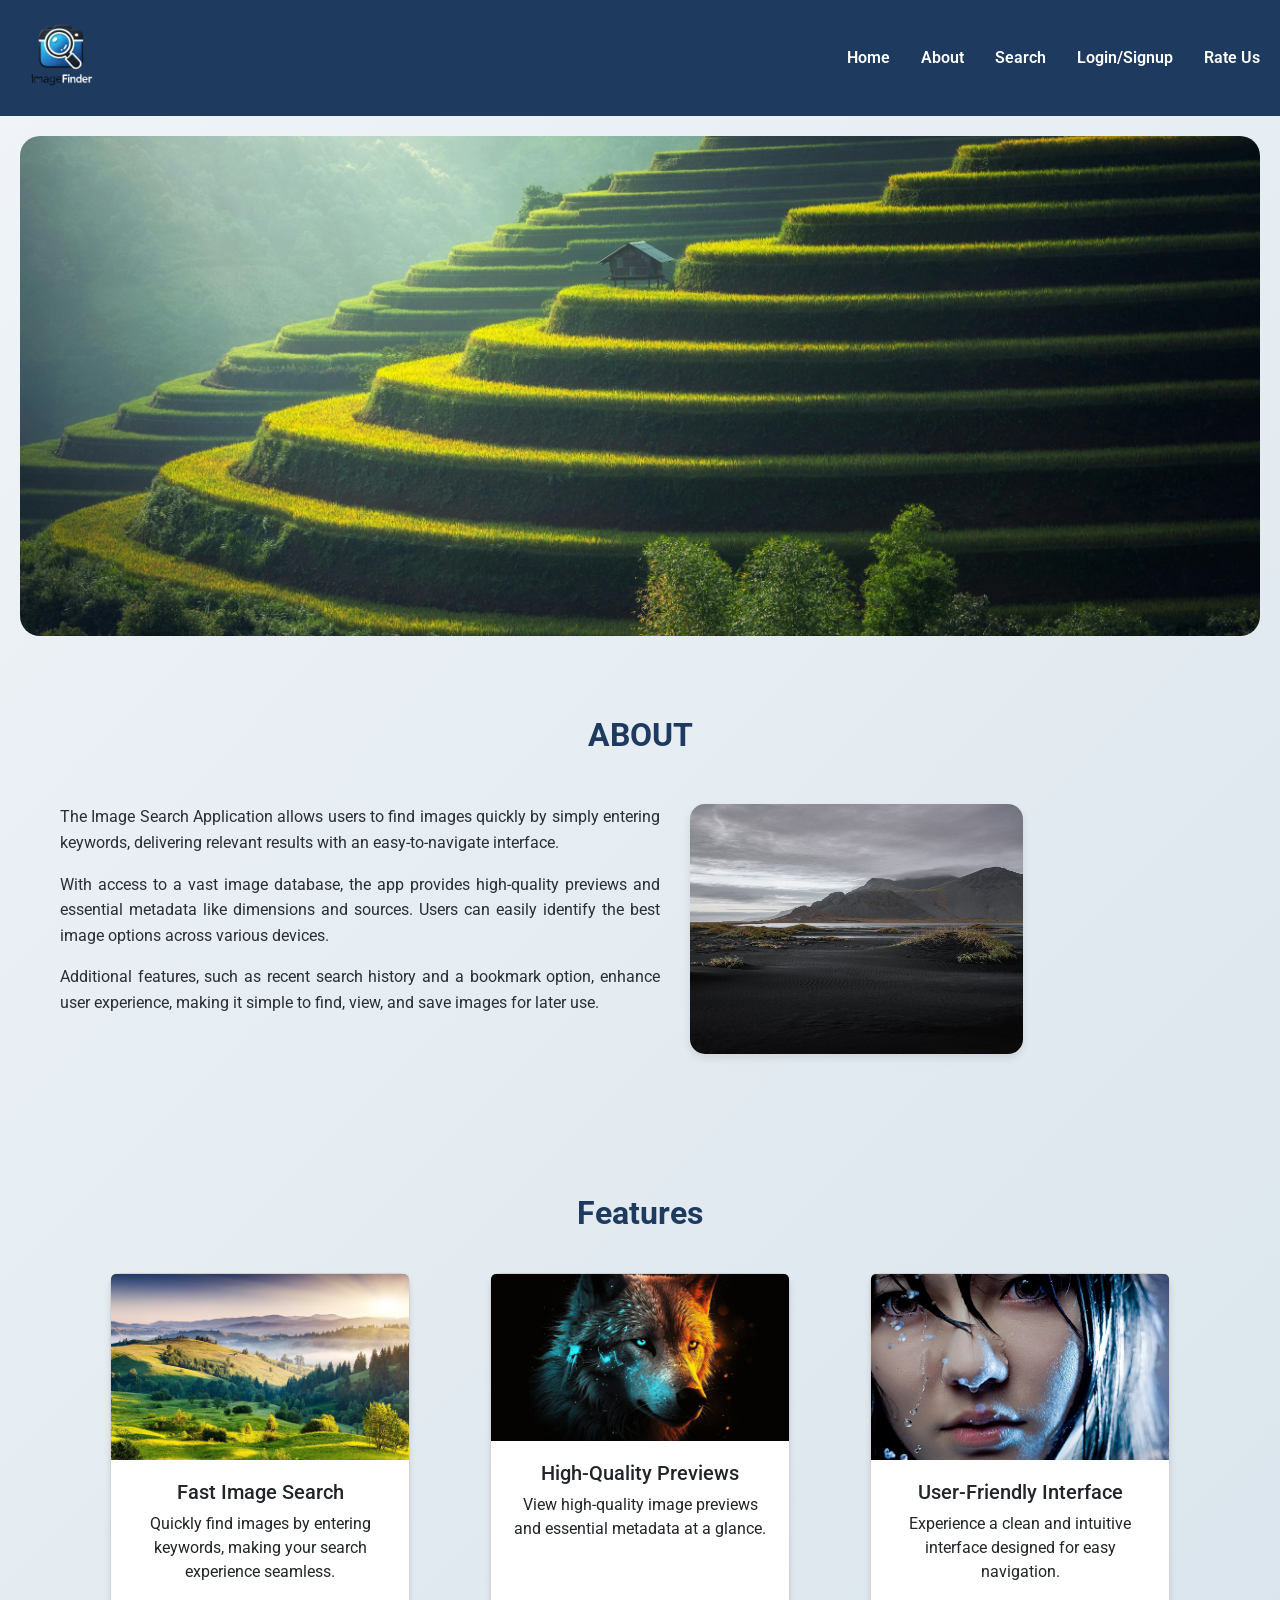
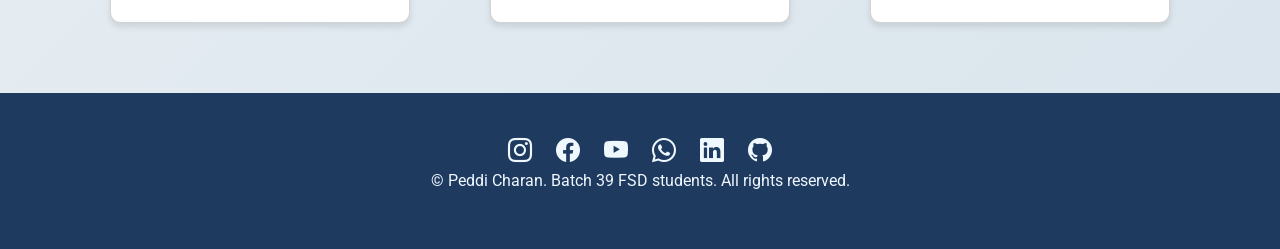
<file: index.html>
<!DOCTYPE html>
<html lang="en">
<head>
    <meta charset="UTF-8" />
    <meta name="viewport" content="width=device-width, initial-scale=1.0" />
    <meta http-equiv="X-UA-Compatible" content="ie=edge" />
    <title>Image Search Application</title>
    <link href="https://cdn.jsdelivr.net/npm/bootstrap@5.2.3/dist/css/bootstrap.min.css" rel="stylesheet"
    integrity="sha384-rbsA2VBKQhggwzxH7pPCaAqO46MgnOM80zW1RWuH61DGLwZJEdK2Kadq2F9CUG65" crossorigin="anonymous" />
    <script src="https://cdn.jsdelivr.net/npm/bootstrap@5.2.3/dist/js/bootstrap.bundle.min.js" 
    integrity="sha384-kenU1KFdBIe4zVF0s0G1M5b4hcpxyD9F7jL+jjXkk+Q2h455rYXK/7HAuoJl+0I4" 
    crossorigin="anonymous"></script>

<link href="https://cdn.jsdelivr.net/npm/bootstrap@5.2.3/dist/css/bootstrap.min.css" rel="stylesheet" />
<link rel="stylesheet" href="https://cdn.jsdelivr.net/npm/bootstrap-icons@1.11.3/font/bootstrap-icons.min.css">
    <link rel="stylesheet" href="index.css" />
    <link href="https://fonts.googleapis.com/css2?family=Roboto:wght@400;500&display=swap" rel="stylesheet"/>
</head>
<body>
    <nav class="navbar navbar-expand-lg custom">
        <div class="container-fluid">
            <a href="#" class="navbar-logo">
                <img src="Images/Logo.jpg" class="navbar-logo" alt="Website Logo">
            </a>
            <button class="navbar-toggler" type="button" data-bs-toggle="collapse" data-bs-target="#navbarNav"
                    aria-controls="navbarNav" aria-expanded="false" aria-label="Toggle navigation">
                <span class="navbar-toggler-icon"></span>
            </button>
            <div class="collapse navbar-collapse" id="navbarNav">
                <ul class="navbar-nav ms-auto">
                    <li class="nav-item"><a class="nav-link" href="index.html">Home</a></li>
                    <li class="nav-item"><a class="nav-link" href="#About">About</a></li>
                    <li class="nav-item"><a class="nav-link" href="javascript:void(0);" onclick="openPopup()">Search</a></li>
                    <li class="nav-item">
                        <a class="nav-link" href="javascript:void(0);" id="authLink" onclick="handleAuth()">Login/Signup</a>
                    </li>
                    <li class="nav-item"><a class="nav-link" href="javascript:void(0);" onclick="openReviewPopup()">Rate Us</a></li>
                </ul>
            </div>
        </div>
    </nav>
    

<main>
    <!-- Image Slider Section -->
    <section class="image-slider">
        <div class="auto-slideshow">
            <img src="Images/Image1.jpg" alt="Image 1">
            <img src="Images/Image2.jpg" alt="Image 2">
            <img src="Images/Image3.jpg" alt="Image 3">
            <img src="Images/Image4.jpg" alt="Image 4">
            <img src="Images/Image5.jpg" alt="Image5">
        </div>
    </section>

    <!-- About Section -->
    <section id="About" class="about-section">
        <h1>ABOUT</h1>
        <div class="about-content">
            <div class="about-text">
                <p>The Image Search Application allows users to find images quickly by simply entering keywords, delivering relevant results with an easy-to-navigate interface.</p>
                <p>With access to a vast image database, the app provides high-quality previews and essential metadata like dimensions and sources. Users can easily identify the best image options across various devices.</p>
                <p>Additional features, such as recent search history and a bookmark option, enhance user experience, making it simple to find, view, and save images for later use.</p>
            </div>
          <div class="about-image">
                <img src="Images/Mountains.avif" alt="Mountains">
            </div>
        </div>
    </section>

    <!-- Features Section -->
    <section class="features-section">
        <h2>Features</h2>
        <div class="container">
            <div class="row">
                <div class="col-md-4">
                    <div class="card feature-card">
                        <img src="Images/Info2.jpg" class="card-img-top" alt="Feature 1">
                        <div class="card-body">
                            <h5 class="card-title">Fast Image Search</h5>
                            <p class="card-text">Quickly find images by entering keywords, making your search experience seamless.</p>
                        </div>
                    </div>
                </div>
                <div class="col-md-4">
                    <div class="card feature-card">
                        <img src="Images/Info1.jpg" class="card-img-top" alt="Feature 2">
                        <div class="card-body">
                            <h5 class="card-title">High-Quality Previews</h5>
                            <p class="card-text">View high-quality image previews and essential metadata at a glance.</p>
                        </div>
                    </div>
                </div>
                <div class="col-md-4">
                    <div class="card feature-card">
                        <img src="Images/Info3.jpg" class="card-img-top" alt="Feature 3">
                        <div class="card-body">
                            <h5 class="card-title">User-Friendly Interface</h5>
                            <p class="card-text">Experience a clean and intuitive interface designed for easy navigation.</p>
                        </div>
                    </div>
                </div>
            </div>
        </div>
        
    </section>
</main>

<footer class="footer">
    <div class="social-icons">
        <i class="bi bi-instagram"></i>
        <i class="bi bi-facebook"></i>
        <i class="bi bi-youtube"></i>
        <i class="bi bi-whatsapp"></i>
        <i class="bi bi-linkedin"></i>
        <i class="bi bi-github"></i>
    </div>
    <p>&copy; Peddi Charan. Batch 39 FSD students. All rights reserved.</p>
</footer>

<!-- Popup Container -->
<div class="popup-container" id="popupContainer">
    <div class="popup" id="popup">
        <h2>To access this website, you need to log in</h2>
        <a href="signup.html"><button type="submit">Login</button></a>
        <button type="button" onclick="closePopup()">Cancel</button>
    </div>
</div>


<!-- Review Popup Modal -->
<div id="reviewPopup" class="popup-modal">
    <div class="popup-content">
        <span class="close" onclick="closeReviewPopup()">&times;</span>
        <h2>Rate Us</h2>
        <div class="review-container">
            <div class="stars" id="starRating">
                <span class="star" data-value="1">&#9733;</span>
                <span class="star" data-value="2">&#9733;</span>
                <span class="star" data-value="3">&#9733;</span>
                <span class="star" data-value="4">&#9733;</span>
                <span class="star" data-value="5">&#9733;</span>
            </div>
            <textarea id="reviewText" rows="4" placeholder="Write your review..."></textarea>
            <button id="submitReview" onclick="submitReview()">Submit</button>
            <div id="thankYouMessage" class="thank-you-message" style="display: none;">
                Thank you for your feedback! <button onclick="closeThankYou()">OK</button>
            </div>
        </div>
    </div>
</div>
<script src="index.js"></script>
<script src="https://cdn.jsdelivr.net/npm/bootstrap@5.2.3/dist/js/bootstrap.bundle.min.js" integrity="sha384-wtGuE99nGBH21QwJ7yZ2IM1clWfWvT54zE26tZW0U5Fep04h7y47Wh7W6m1zPmXa" crossorigin="anonymous"></script>

</body>
</html>
</file>
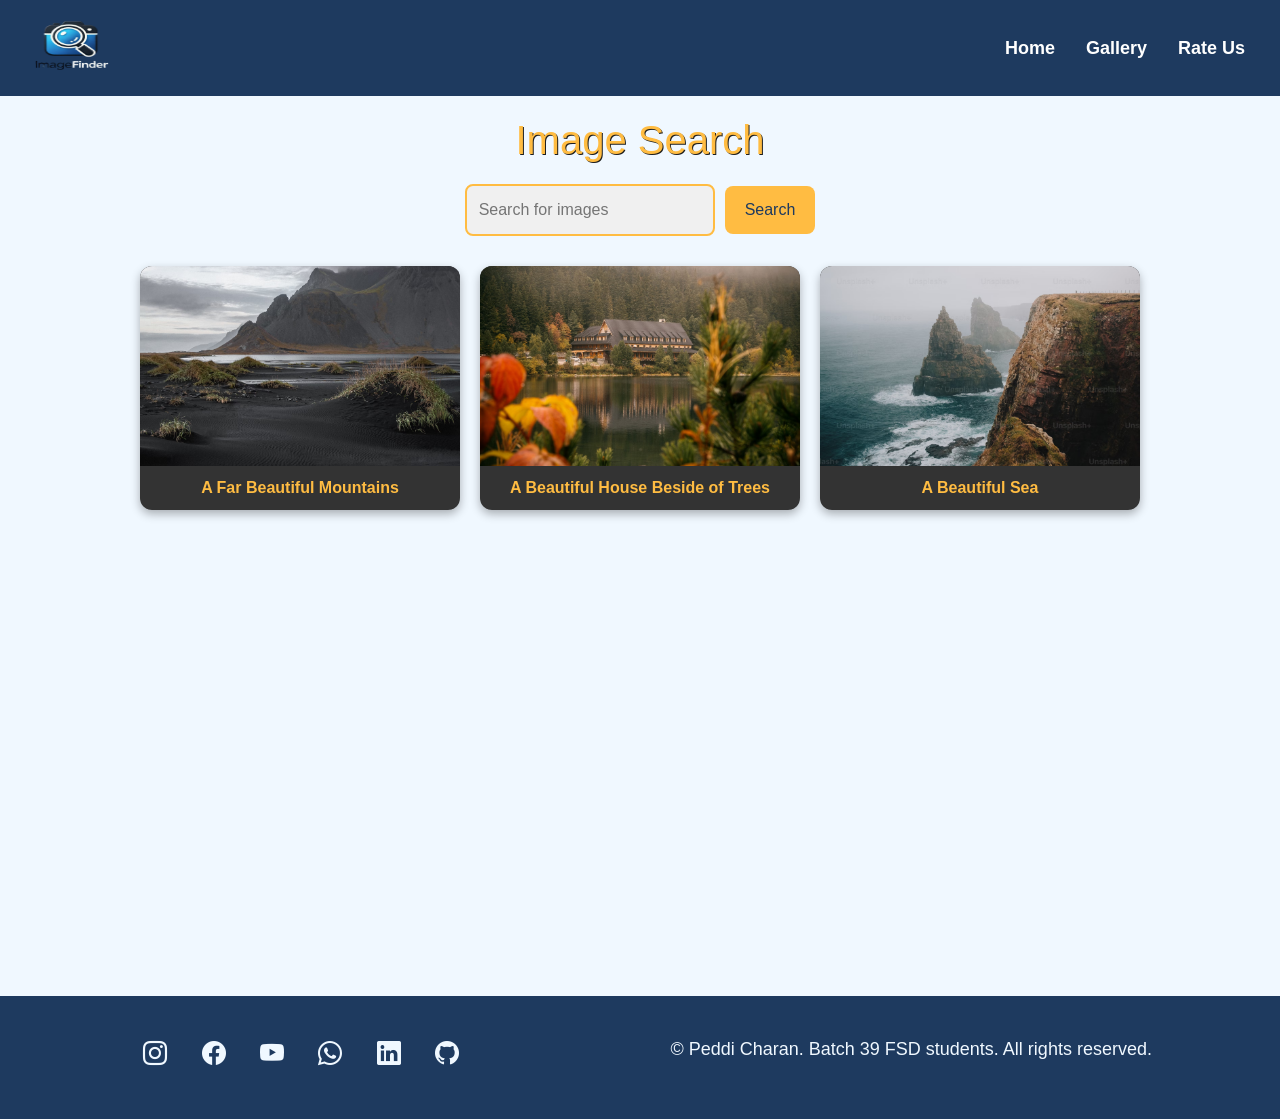
<file: Search.html>
<!DOCTYPE html>
<html lang="en">
<head>
    <meta charset="UTF-8">
    <meta name="viewport" content="width=device-width, initial-scale=1.0">
    <title>Image Search</title>
    <link href="https://cdn.jsdelivr.net/npm/bootstrap@5.2.3/dist/css/bootstrap.min.css" rel="stylesheet"
    integrity="sha384-rbsA2VBKQhggwzxH7pPCaAqO46MgnOM80zW1RWuH61DGLwZJEdK2Kadq2F9CUG65" crossorigin="anonymous" />
    <script src="https://cdn.jsdelivr.net/npm/bootstrap@5.2.3/dist/js/bootstrap.bundle.min.js" 
    integrity="sha384-kenU1KFdBIe4zVF0s0G1M5b4hcpxyD9F7jL+jjXkk+Q2h455rYXK/7HAuoJl+0I4" 
    crossorigin="anonymous"></script>

<link href="https://cdn.jsdelivr.net/npm/bootstrap@5.2.3/dist/css/bootstrap.min.css" rel="stylesheet" />
<link rel="stylesheet" href="https://cdn.jsdelivr.net/npm/bootstrap-icons@1.11.3/font/bootstrap-icons.min.css">
    <link rel="stylesheet" href="Search.css">
</head>
<body>
  <nav class="navbar navbar-expand-lg custom">
    <div class="container-fluid">
        <img src="Images/Logo.jpg" class="navbar-logo">
        <button class="navbar-toggler" type="button" data-bs-toggle="collapse" data-bs-target="#navbarNav"
                aria-controls="navbarNav" aria-expanded="false" aria-label="Toggle navigation">
            <span class="navbar-toggler-icon"></span>
        </button>
        <div class="collapse navbar-collapse" id="navbarNav">
            <ul class="navbar-nav ms-auto">
                <li class="nav-item">
                    <a class="nav-link" href="index.html">Home</a>
                </li>
                <li class="nav-item">
                    <a class="nav-link" href="Gallery.html">Gallery</a>
                </li>
                
                <li class="nav-item">
                    <a class="nav-link" href="#">Rate Us</a>
                </li>
            </ul>
        </div>
    </div>
</nav>
    <div class="container-fluid1">
     <h1>Image Search</h1>
     <form action="">
        <input type="text" id="search-input" placeholder="Search for images" />
        <button id="search-button">Search</button>
     </form>

     <div class="search-results">
        <div class="search-result">
            <img src="Images/Mountains.avif" alt="A Far Mountains"> 
            <a href="https://unsplash.com/photos/a-black-sand-beach-with-a-mountain-in-the-background-69_3Bxpmqeg" target="_blank">A Far Beautiful Mountains</a>
        </div>
        <div class="search-result">
            <img src="Images/Nature.avif" alt="A Beautiful House Beside of Trees"> 
            <a href="https://unsplash.com/photos/a-person-standing-in-front-of-a-body-of-water-66GYcgw0kPo" target="_blank">A Beautiful House Beside of Trees</a>
        </div>
        <div class="search-result">
            <img src="Images/Sea.avif" alt="A Beautiful Sea"> 
            <a href="https://unsplash.com/photos/a-person-standing-on-top-of-a-cliff-near-the-ocean-d7Qux1lq3gM" target="_blank">A Beautiful Sea </a>
        </div>
     </div>

     <button id="show-more-button">Show More</button>
    </div>
    <footer class="footer">
        <div class="social-icons">
          <i class="bi bi-instagram"></i>
          <i class="bi bi-facebook"></i>
          <i class="bi bi-youtube"></i>
          <i class="bi bi-whatsapp"></i>
          <i class="bi bi-linkedin"></i>
          <i class="bi bi-github"></i>
        </div>
        <p>&copy; Peddi Charan. Batch 39 FSD students. All rights reserved.</p>
      </footer>
</body>
<script src="Search.js"></script>
</html>
</file>
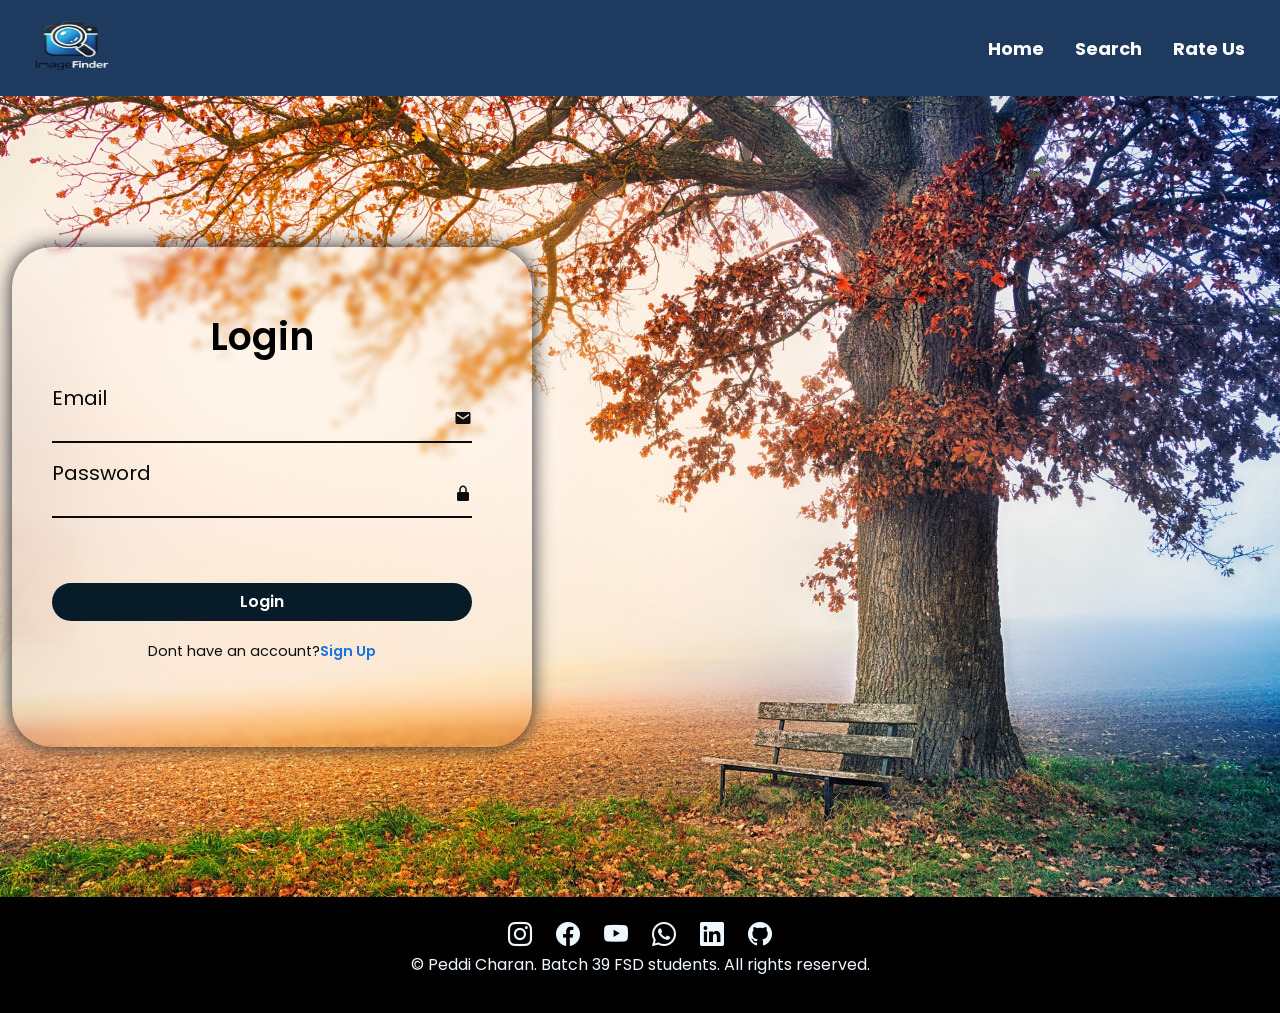
<file: signup.html>
<!DOCTYPE html>
<html lang="en">
  <head>
    <meta charset="UTF-8" />
    <meta name="viewport" content="width=device-width, initial-scale=1.0" />
    <title>Document</title>
    <link href="https://cdn.jsdelivr.net/npm/bootstrap@5.2.3/dist/css/bootstrap.min.css" rel="stylesheet"
    integrity="sha384-rbsA2VBKQhggwzxH7pPCaAqO46MgnOM80zW1RWuH61DGLwZJEdK2Kadq2F9CUG65" crossorigin="anonymous" />
    <script src="https://cdn.jsdelivr.net/npm/bootstrap@5.2.3/dist/js/bootstrap.bundle.min.js" 
    integrity="sha384-kenU1KFdBIe4zVF0s0G1M5b4hcpxyD9F7jL+jjXkk+Q2h455rYXK/7HAuoJl+0I4" 
    crossorigin="anonymous"></script>

<link href="https://cdn.jsdelivr.net/npm/bootstrap@5.2.3/dist/css/bootstrap.min.css" rel="stylesheet" />
<link rel="stylesheet" href="https://cdn.jsdelivr.net/npm/bootstrap-icons@1.11.3/font/bootstrap-icons.min.css">
    <link href="https://unpkg.com/boxicons@2.1.4/css/boxicons.min.css" rel="stylesheet"
    />
    <link rel="stylesheet" href="signup.css" />
  </head>
  <body>
    <!--Navigation Bar-->
    <nav class="navbar navbar-expand-lg custom">
      <div class="container-fluid">
          <img src="Images/Logo.jpg" class="navbar-logo">
          <button class="navbar-toggler" type="button" data-bs-toggle="collapse" data-bs-target="#navbarNav"
                  aria-controls="navbarNav" aria-expanded="false" aria-label="Toggle navigation">
              <span class="navbar-toggler-icon"></span>
          </button>
          <div class="collapse navbar-collapse" id="navbarNav">
              <ul class="navbar-nav ms-auto">
                  <li class="nav-item">
                      <a class="nav-link" href="index.html">Home</a>
                  </li>
                  <li class="nav-item">
                      <a class="nav-link" href="javascript:void(0);" onclick="openPopup()">Search</a>
                  </li>
                  <li class="nav-item"><a class="nav-link" href="javascript:void(0);" onclick="openReviewPopup()">Rate Us</a></li>
              </ul>
          </div>
      </div>
  </nav>
    <!--Login Form-->
    <div class="container-fluid logReg">
      <img src="Images/sample 2.jpg" class="background-image" alt="background"/>
      <div class="wrapper">
        
        <div class="form-box login" id="loginForm">
          <h2 class="animation">Login</h2>
          <form action="#">
            <div class="input-box animation">
              <input type="text" id="loginEmail" />
              <label>Email</label>
              <span id="loginEmailErr" class="error"></span>
              <i class="bx bxs-envelope"></i>
            </div>
            <div class="input-box animation">
              <input type="password" id="loginPassword" />
              <label>Password</label>
              <span id="loginPasswordErr" class="error"></span>
              <i class="bx bxs-lock-alt"></i>
            </div>
            <button type="submit" class="btn animation">Login</button>
            <div class="logreg-link animation">
              <p>
                Dont have an account?<a href="#" class="register-link"
                  >Sign Up
                </a>
              </p>
            </div>
          </form>
        </div>
       
      <!---Registration Form-->
        <div class="form-box register" id="signupForm">
          <h2 class="animation">Sign Up</h2>
          <form action="#">
            <div class="input-box animation">
              <input type="text" id="signupUsername" />
              <label>Username</label>
              <span id="signupNameErr" class="error"></span>
              <i class="bx bxs-user"></i>
            </div>
            <div class="input-box animation">
              <input type="text" id="signupEmail" />
              <label>Email</label>
              <span id="signupEmailErr" class="error"></span>
              <i class="bx bxs-envelope"></i>
            </div>
            <div class="input-box animation">
              <input type="password" id="signupPassword" />
              <label>Password</label>
              <span id="signupPasswordErr" class="error"></span>
              <i class="bx bxs-lock-alt"></i>
            </div>
            <button type="submit" class="btn animation">Sign Up</button>
            <div class="logreg-link animation">
              <p>
                Already have an account?<a href="#" class="login-link">Login</a>
              </p>
            </div>
          </form>
        </div>
        
      </div>
    </div>
    <footer class="footer">
      <div class="social-icons">
        <i class="bi bi-instagram"></i>
        <i class="bi bi-facebook"></i>
        <i class="bi bi-youtube"></i>
        <i class="bi bi-whatsapp"></i>
        <i class="bi bi-linkedin"></i>
        <i class="bi bi-github"></i>
      </div>
      <p>&copy; Peddi Charan. Batch 39 FSD students. All rights reserved.</p>
    </footer>
    <!-- Popup Container -->
<div class="popup-container" id="popupContainer">
  <div class="popup" id="popup">
      <h2>To access this website, you need to log in</h2>
      <a href="signup.html"><button type="submit">Login</button></a>
      <button type="button" onclick="closePopup()">Cancel</button>
  </div>
</div>
<!-- Review Popup Modal -->
<div id="reviewPopup" class="popup-modal">
  <div class="popup-content">
      <span class="close" onclick="closeReviewPopup()">&times;</span>
      <h2>Rate Us</h2>
      <div class="review-container">
          <div class="stars" id="starRating">
              <span class="star" data-value="1">&#9733;</span>
              <span class="star" data-value="2">&#9733;</span>
              <span class="star" data-value="3">&#9733;</span>
              <span class="star" data-value="4">&#9733;</span>
              <span class="star" data-value="5">&#9733;</span>
          </div>
          <textarea id="reviewText" rows="4" placeholder="Write your review..."></textarea>
          <button id="submitReview" onclick="submitReview()">Submit</button>
          <div id="thankYouMessage" class="thank-you-message" style="display: none;">
              Thank you for your feedback! <button onclick="closeThankYou()">OK</button>
          </div>
      </div>
  </div>
</div>
  </body>
  <script src="signup.js"></script>
</html>
</file>
<file: index.css>
/* General Styles */
* {
    margin: 0;
    padding: 0;
    box-sizing: border-box;
}
body {
    font-family: 'Roboto', sans-serif;
    background: linear-gradient(135deg, #f0f4f8, #d9e4ec);
    color: #2a2e35;
}
.navbar {
    background-color: #1e3a5f; /* Ensure background color */
}

.navbar-logo {
    width: 100px;
    height: auto;
}

.custom, .navbar-toggler {
    background-color: #1e3a5f;
    color: white;
}

.navbar-collapse {
    display: flex;
    align-content: flex-start;
    flex-wrap: wrap; /* Ensure it uses flexbox for layout */
}

.navbar-nav {
    display: flex; /* Flexbox for the navigation items */
}

.nav-link {
    color: white;
    font-weight: 600;
    transition: color 0.3s;
    margin-left: 15px; /* Add spacing between nav items */
}

.nav-link:hover {
    color: #ffbc42;
}


/* About Section */
.about-section, .features-section {
    padding: 60px 20px;
    text-align: center;
}
.about-section h1, .features-section h2 {
    color: #1e3a5f;
    font-weight: 700;
    margin-bottom: 30px;
    font-size: 2rem;
}
.about-content {
    display: flex;
    gap: 30px;
    flex-wrap: wrap;
    max-width: 1200px;
    margin: 0 auto;
    padding: 20px;
}
.about-image{
    width: auto;
    
}
.about-image img {
    width: 200%;
    max-width: 400px;
    height: 250px;
    border-radius: 15px;
    box-shadow: 0 4px 8px rgba(0, 0, 0, 0.1);
}
.about-text {
    max-width: 600px;
    color: #2a2e35;
    line-height: 1.6;
    text-align: justify;
}

/* Auto-slideshow */
.auto-slideshow {
    position: relative;
    height: 500px;
    margin: 20px;

    overflow: hidden;
}
.auto-slideshow img {
    width: 100%;
    height: 100%;
    border-radius: 20px;
    opacity: 0;
    object-fit: cover;
    position: absolute;
    transition: opacity 1s ease-in-out;
}
.auto-slideshow img.active {
    opacity: 1;
}

/* Features Section */
.feature-card {
    display: flex;
    flex-direction: column;
    height: 350px;
    max-width: 300px;
    margin: 10px auto;
    border-radius: 10px;
    box-shadow: 0 4px 6px rgba(0, 0, 0, 0.1);
}
.feature-card .card-img-top {
    width: 100%;
    object-fit: cover;
}
.feature-card .card-body {
    padding: 20px;
    text-align: center;
}

/* Footer */
.footer {
    padding: 40px 30px;
    background-color: #1e3a5f;
    color: aliceblue;
    text-align: center;
    font-size: 1rem;
}
.social-icons .bi {
    font-size: 24px;
    color: aliceblue;
    margin: 0 10px;
    transition: color 0.3s;
}
.social-icons .bi:hover {
    color: #ffbc42;
}

/* Review Section */
.popup-modal {
    position: fixed;
    top: 50%;
    left: 50%;
    transform: translate(-50%, -50%);
    background: white;
    padding: 20px;
    border-radius: 10px;
    box-shadow: 0 4px 8px rgba(0, 0, 0, 0.2);
    z-index: 1000;
    display: none; /* Make sure it's hidden by default */
    max-width: 400px;
    width: 100%;
    text-align: center;
    
}

.popup-modal .close {
    position: absolute;
    top: 10px;
    right: 10px;
    font-size: 1.5rem;
    cursor: pointer;
    color: #333; /* Default color */
    transition: color 0.3s;
}

.popup-modal .close:hover {
    color: red;
}

.review-section {
    padding: 40px 20px;
    background-color: #f8f9fa;
    border-radius: 10px;
    max-width: 600px;
    margin: 20px auto;
    box-shadow: 0 4px 8px rgba(0, 0, 0, 0.1);
    text-align: center;
    display: none;
}

.review-container {
    display: flex;
    flex-direction: column;
    align-items: center;
}

.stars {
    display: flex;
    justify-content: center;
    margin-bottom: 15px;
}

.star {
    font-size: 30px; /* Adjust size as needed */
    color: lightgray; /* Default color */
    cursor: pointer;
    transition: transform 0.2s;
}

.star.filled {
    color: gold; /* Color for filled stars */
}

.star:hover {
    transform: scale(1.2);
}

textarea {
    width: 100%;
    max-width: 100%;
    padding: 10px;
    border: 1px solid #ccc;
    border-radius: 5px;
    margin-bottom: 15px;
    resize: none;
}

button {
    background-color: #1e3a5f;
    color: white;
    border: none;
    padding: 10px 20px;
    border-radius: 5px;
    cursor: pointer;
    transition: background-color 0.3s;
}

button:hover {
    background-color: #ffbc42;
}

.thank-you-message {
    margin-top: 20px;
    font-weight: bold;
    color: #28a745; /* Green color for success message */
}

/* Popup */
.popup-container {
    position: fixed;
    width: 100%;
    height: 100vh;
    top: 0;
    left: 0;
    background-color: rgba(0, 0, 0, 0.5);
    display: flex;
    align-items: center;
    justify-content: center;
    visibility: hidden;
    opacity: 0;
    transition: opacity 0.4s;
}
.popup h2{
    color: white;
}
.popup-container.open-popup {
    visibility: visible;
    opacity: 1;
}



/* Responsive Styles */
@media (max-width: 768px) {
    .navbar-toggler {
        display: block;
        border: none;
    }
    .navbar-collapse {
        display: flex;
        flex-direction: column;
        align-items: center;
        background-color: #1e3a5f;
        width: 100%;
    }
    .about-content, .features-section {
        flex-direction: column;
        align-items: center;
    }
    .about-image img {
        max-width: 300px;
    }
    .navbar-nav .nav-item {
        font-size: 16px;
    }
}
@media (max-width: 576px) {
    .about-section h1, .features-section h2 {
        font-size: 1.5rem;
    }
    .about-image img {
        max-width: 200px;
    }
}
@media (max-width: 992px) {
    .navbar-logo {
        width: 80px;
    }
}
@media (max-width: 1200px) {
    .navbar-logo {
        width: 100px;
    }
}
</file>
<file: Search.css>
/* Resetting some default styles */
* {
    margin: 0;
    padding: 0;
    box-sizing: border-box;
    font-family: Arial, sans-serif;
}

/* Body styling */
/*body {
    background-color: #1e1e1e;
    color: #f1f1f1;
    display: flex;
    flex-direction: column;
    align-items: center;
    padding: 20px;
    min-height: 100vh;
}*/
/* Navbar */
.navbar-logo {
    width: 120px;
    height: 80px;
}
.custom {
    background-color: #1e3a5f;
    color: white;
}
.nav-item {
    
    font-size: 18px;
    font-weight: bold;
    margin-right: 15px;
}
.nav-link:hover {
    color: #ffbc42;
}
.nav-link{
    color: white;
}
/* Section Styling */
.container-fluid1 {
    background-color: aliceblue; 
    color: #1e3a5f; 
    display: flex;
    flex-direction: column;
    align-items: center;
    padding: 20px;
    min-height: 100vh;  
}

/* Heading styling */
h1 {
    color: #ffbc42; /* Accent color for heading */
    margin-bottom: 20px;
    font-size: 2.5rem;
    text-shadow: 1px 1px #1e1e1e;
}

/* Form styling */
form {
    display: flex;
    align-items: center;
    gap: 10px;
    margin-bottom: 30px;
}

#search-input {
    padding: 12px;
    font-size: 1rem;
    border: 2px solid #ffbc42; /* Accent border color */
    border-radius: 8px;
    width: 250px;
    color: #1e3a5f; /* Darker color for input text */
    background-color: #f0f0f0; /* Light background for contrast */
}

#search-button {
    padding: 12px 20px;
    background-color: #ffbc42; /* Accent button color */
    color: #1e3a5f; /* Darker button text for contrast */
    border: none;
    border-radius: 8px;
    font-size: 1rem;
    cursor: pointer;
    transition: background-color 0.3s ease;
}

#search-button:hover {
    background-color: #e57c00;
}

/* Search results styling */
.search-results {
    display: grid;
    grid-template-columns: repeat(auto-fit, minmax(200px, 1fr));
    gap: 20px;
    width: 100%;
    max-width: 1000px;
    justify-content: center;
}

.search-result {
    background-color: #333;
    border-radius: 12px;
    overflow: hidden;
    box-shadow: 0px 4px 10px rgba(0, 0, 0, 0.3);
    transition: transform 0.3s ease, box-shadow 0.3s ease;
}

.search-result:hover {
    transform: translateY(-5px);
    box-shadow: 0px 6px 15px rgba(0, 0, 0, 0.4);
}

.search-result img {
    width: 100%;
    height: 200px;
    object-fit: cover;
}

.search-result a {
    display: block;
    padding: 10px;
    text-align: center;
    color: #ffbc42; /* Accent color for links */
    text-decoration: none;
    font-weight: bold;
    font-size: 1rem;
    transition: color 0.3s ease;
}

.search-result a:hover {
    color: #e57c00;
}

/* Show more button styling */
#show-more-button {
    margin-top: 30px;
    padding: 12px 20px;
    background-color: #ffbc42;
    color: #1e3a5f; /* Dark text for contrast */
    border: none;
    border-radius: 8px;
    display: none;
    font-size: 1rem;
    cursor: pointer;
    transition: background-color 0.3s ease;
}

#show-more-button:hover {
    background-color: #e57c00;
}
.like-btn i {
    color: rgb(251, 246, 246);
    border: none; /* default color */
}

.like-btn.liked i {
    color: red;
    border: none; /* color when liked */
}


/* Footer */
.footer {
    padding: 40px 30px;
    background-color: #1e3a5f;
    text-align: center;
    color: aliceblue;
    display: flex;
    justify-content: space-around;
}
.social-icons .bi {
    font-size: 24px;
    color: aliceblue;
    margin: 0 15px;
    transition: color 0.3s;
}
.social-icons .bi:hover {
    color: #ffbc42;
}
.footer p {
    font-size: 18px;
}
</file>
<file: signup.css>
@import url('https://fonts.googleapis.com/css2?family=Poppins:ital,wght@0,100;0,200;0,300;0,400;0,500;0,600;0,700;0,800;0,900;1,100;1,200;1,300;1,400;1,500;1,600;1,700;1,800;1,900&display=swap');

* {
    margin: 0;
    padding: 0;
    box-sizing: border-box;
    font-family: "Poppins", sans-serif;
}
/* Navbar */
.navbar-logo {
    width: 120px;
    height: 80px;
}
.custom {
    background-color: #1e3a5f;
    color: white;
}
.nav-item {
    
    font-size: 18px;
    font-weight: bold;
    margin-right: 15px;
}
.nav-link:hover {
    color: #ffbc42;
}
.nav-link{
    color: white;
}
.logReg {
    position: relative;
    display: flex;
    justify-content: left;
    align-items: center;
    width: 100%;
    min-height: 89vh;
    background-color: #081b29;
    overflow: hidden;
}

.logReg .background-image {
    position: absolute;
    top: 0;
    left: 0;
    width: 100%;
    height: 100%;
    object-fit: cover; /* or use 'contain' if you prefer */

}
.wrapper {
    position: relative;
    width: 520px;
    height: 500px;
    background: transparent;
    box-shadow: 0 0 20px;
    backdrop-filter: blur(3px);
    border-radius: 40px;
}

.wrapper .form-box {
    position: absolute;
    top: 0;
    width: 50%;
    height: 100%;
    display: flex;
    flex-direction: column;
    justify-content: center;
    transition: opacity 0.7s ease;
}
.wrapper .form-box.login {
    left: 0;
    padding: 0 60px 0 40px;
    opacity: 1;
    pointer-events: auto;
    width: 100%;
}

.wrapper .form-box.register {
    right: 0;
    padding: 0 40px 0 60px;
    opacity: 0;
    pointer-events: none;
    width: 100%;
}

/* Transition: hide login, show register when .active is added */
.wrapper.active .form-box.login {
    opacity: 0;
    pointer-events: none;
}

.wrapper.active .form-box.register {
    opacity: 1;
    pointer-events: auto;
}

/* Animation for both forms */
.wrapper .form-box.login .animation,
.wrapper .form-box.register .animation {
    transform: translateX(0);
    opacity: 1;
    filter: blur(0);
    transition: 0.7s ease;
}

.wrapper.active .form-box.login .animation {
    transform: translateX(90%);
    opacity: 0;
    filter: blur(10px);
}

.wrapper .form-box.register .animation {
    transform: translateX(-90%);
}

.wrapper.active .form-box.register .animation {
    transform: translateX(0);
    opacity: 1;
    filter: blur(0);
}

/* Common input and label styles */
.form-box h2 {
    font-size: 38px;
    font-weight: 600;
    color: black;
    text-align: center;
}

.form-box .input-box {
    position: relative;
    width: 100%;
    height: 50px;
    margin: 25px 0;
}

.input-box input {
    width: 100%;
    height: 100%;
    background: transparent;
    border: none;
    outline: none;
    padding-right: 23px;
    border-bottom: 2px solid #fff;
    font-size: 16px;
    color: #131ef4;
    font-weight: 500;
    transition: border-bottom-color 0.5s ease;
}
.input-box input:focus,
.input-box input:valid {
    border-bottom: 2px solid rgb(11, 11, 11);
}

.input-box label {
    position: absolute;
    margin-top: 10px;
    top: 50%;
    left: 0;
    transform: translateY(-50%);
    font-size: 20px;
    color: rgb(252, 251, 251);
    pointer-events: none;
    transition: 0.5s;
}

.input-box input:focus~label,
.input-box input:valid~label {
    top: -5px;
    color: rgb(8, 8, 8);
}

.input-box i {
    position: absolute;
    top: 50%;
    right: 0;
    transform: translateY(-50%);
    font-size: 18px;
    color: #fff;
    transition: 0.5s;
}
.input-box input:focus~i,
.input-box input:valid~i {
    color: rgb(13, 13, 13);
}

.btn {
    position: relative;
    width: 100%;
    outline: none;
    border-radius: 40px;
    margin-top: 40px;
    cursor: pointer;
    color: white;
    background-color: #081b29;
    font-size: 16px;
    font-weight: 600;
    z-index: 1;
    overflow: hidden;
}
.btn:hover{
    background-color: white;
    color: #081b29;
}



.form-box .logreg-link {
    font-size: 14.5px;
    color: #0f0f0f;
    text-align: center;
    margin: 20px 0 10px;
}

.logreg-link p a {
    color: rgb(25, 115, 226);
    /* Teal */
    text-decoration: none;
    font-weight: 600;
}

.logreg-link p a:hover {
    text-decoration: underline;
}

/* Footer */
.footer {
    padding: 20px 30px;
    background-color: black;
    text-align: center;
    color: aliceblue;
    width: 100%;
    display: flex;
    flex-direction: column;
    align-items: center;
}
.social-icons .bi {
    font-size: 24px;
    margin: 0 10px;
    transition: color 0.3s;
}
.social-icons .bi:hover {
    color: bisque;
}
.footer p {
    font-size: 16px;
}
/* Popup */
.popup-container {
    position: fixed;
    width: 100%;
    height: 100vh;
    top: 0;
    left: 0;
    background-color: rgba(0, 0, 0, 0.5);
    display: flex;
    align-items: center;
    justify-content: center;
    visibility: hidden;
    opacity: 0;
    transition: opacity 0.4s;
}
.popup {
    width: 500px;
    background-color: #fff;
    border-radius: 6px;
    text-align: center;
    padding: 40px;
    color: #333;
}
.popup h2 {
    font-size: 24px;
    margin: 20px 0;
}
.popup button {
    width: 100%;
    margin-top: 20px;
    padding: 10px 0;
    background: #4a90e2;
    color: #fff;
    border: 0;
    font-size: 18px;
    border-radius: 4px;
    cursor: pointer;
}
.popup-container.open-popup {
    visibility: visible;
    opacity: 1;
}
/* Review Section */
.popup-modal {
    position: fixed;
    top: 50%;
    left: 50%;
    transform: translate(-50%, -50%);
    background: white;
    padding: 20px;
    border-radius: 10px;
    box-shadow: 0 4px 8px rgba(0, 0, 0, 0.2);
    z-index: 1000;
    display: none; /* Make sure it's hidden by default */
    max-width: 400px;
    width: 100%;
    text-align: center;
    
}

.popup-modal .close {
    position: absolute;
    top: 10px;
    right: 10px;
    font-size: 1.5rem;
    cursor: pointer;
    color: #333; /* Default color */
    transition: color 0.3s;
}

.popup-modal .close:hover {
    color: red;
}

.review-section {
    padding: 40px 20px;
    background-color: #f8f9fa;
    border-radius: 10px;
    max-width: 600px;
    margin: 20px auto;
    box-shadow: 0 4px 8px rgba(0, 0, 0, 0.1);
    text-align: center;
    display: none;
}

.review-container {
    display: flex;
    flex-direction: column;
    align-items: center;
}

.stars {
    display: flex;
    justify-content: center;
    margin-bottom: 15px;
}

.star {
    font-size: 30px; /* Adjust size as needed */
    color: lightgray; /* Default color */
    cursor: pointer;
    transition: transform 0.2s;
}

.star.filled {
    color: gold; /* Color for filled stars */
}

.star:hover {
    transform: scale(1.2);
}

textarea {
    width: 100%;
    max-width: 100%;
    padding: 10px;
    border: 1px solid #ccc;
    border-radius: 5px;
    margin-bottom: 15px;
    resize: none;
}

button {
    background-color: #1e3a5f;
    color: white;
    border: none;
    padding: 10px 20px;
    border-radius: 5px;
    cursor: pointer;
    transition: background-color 0.3s;
}

button:hover {
    background-color: #ffbc42;
}

.thank-you-message {
    margin-top: 20px;
    font-weight: bold;
    color: #28a745; /* Green color for success message */
}
.error {
    color: #ff4d4d; /* Error color */
    font-size: 14px; /* Adjust the size if needed */
    margin-top: 5px; /* Space between the input and the error message */
    display: block;  
}


/* Responsive styles */
@media (max-width: 992px) {
    .nav-item .nav-link {
        font-size: 18px;
    }

    .wrapper {
        width: 80%;
        height: auto;
    }

    .wrapper .form-box {
        width: 100%;
    }

    .wrapper .form-box.login,
    .wrapper .form-box.register {
        padding: 0 20px;
    }

    .form-box h2 {
        font-size: 28px;
    }

    .footer p {
        font-size: 16px;
    }
}

@media (max-width: 768px) {
    nav h2 {
        font-size: 20px;
        padding: 20px;
    }

    .nav-item .nav-link {
        font-size: 16px;
    }

    .MC {
        flex-direction: column;
        justify-content: center;
        align-items: center;
        width: 100%;
    }

    .wrapper {
        width: 50%;
        margin: 20px;
        height: 450px;
    }

    .form-box h2 {
        font-size: 24px;
    }

    .footer {
        flex-direction: column;
    }

    .footer p {
        font-size: 14px;
    }
}

@media (max-width: 576px) {
    .nav-item .nav-link {
        font-size: 14px;
    }

    .wrapper {
        width: 90%;
        padding: 10px;
        margin-top: 40px;
        height: 450px;
    }

    .form-box h2 {
        font-size: 20px;
    }
    .animation p{
        font-size: 12px;
    }
    .input-box label,
    .input-box input {
        font-size: 14px;
    }

    .footer {
        padding: 20px;
        font: size 10px;
    }
}
</file>
